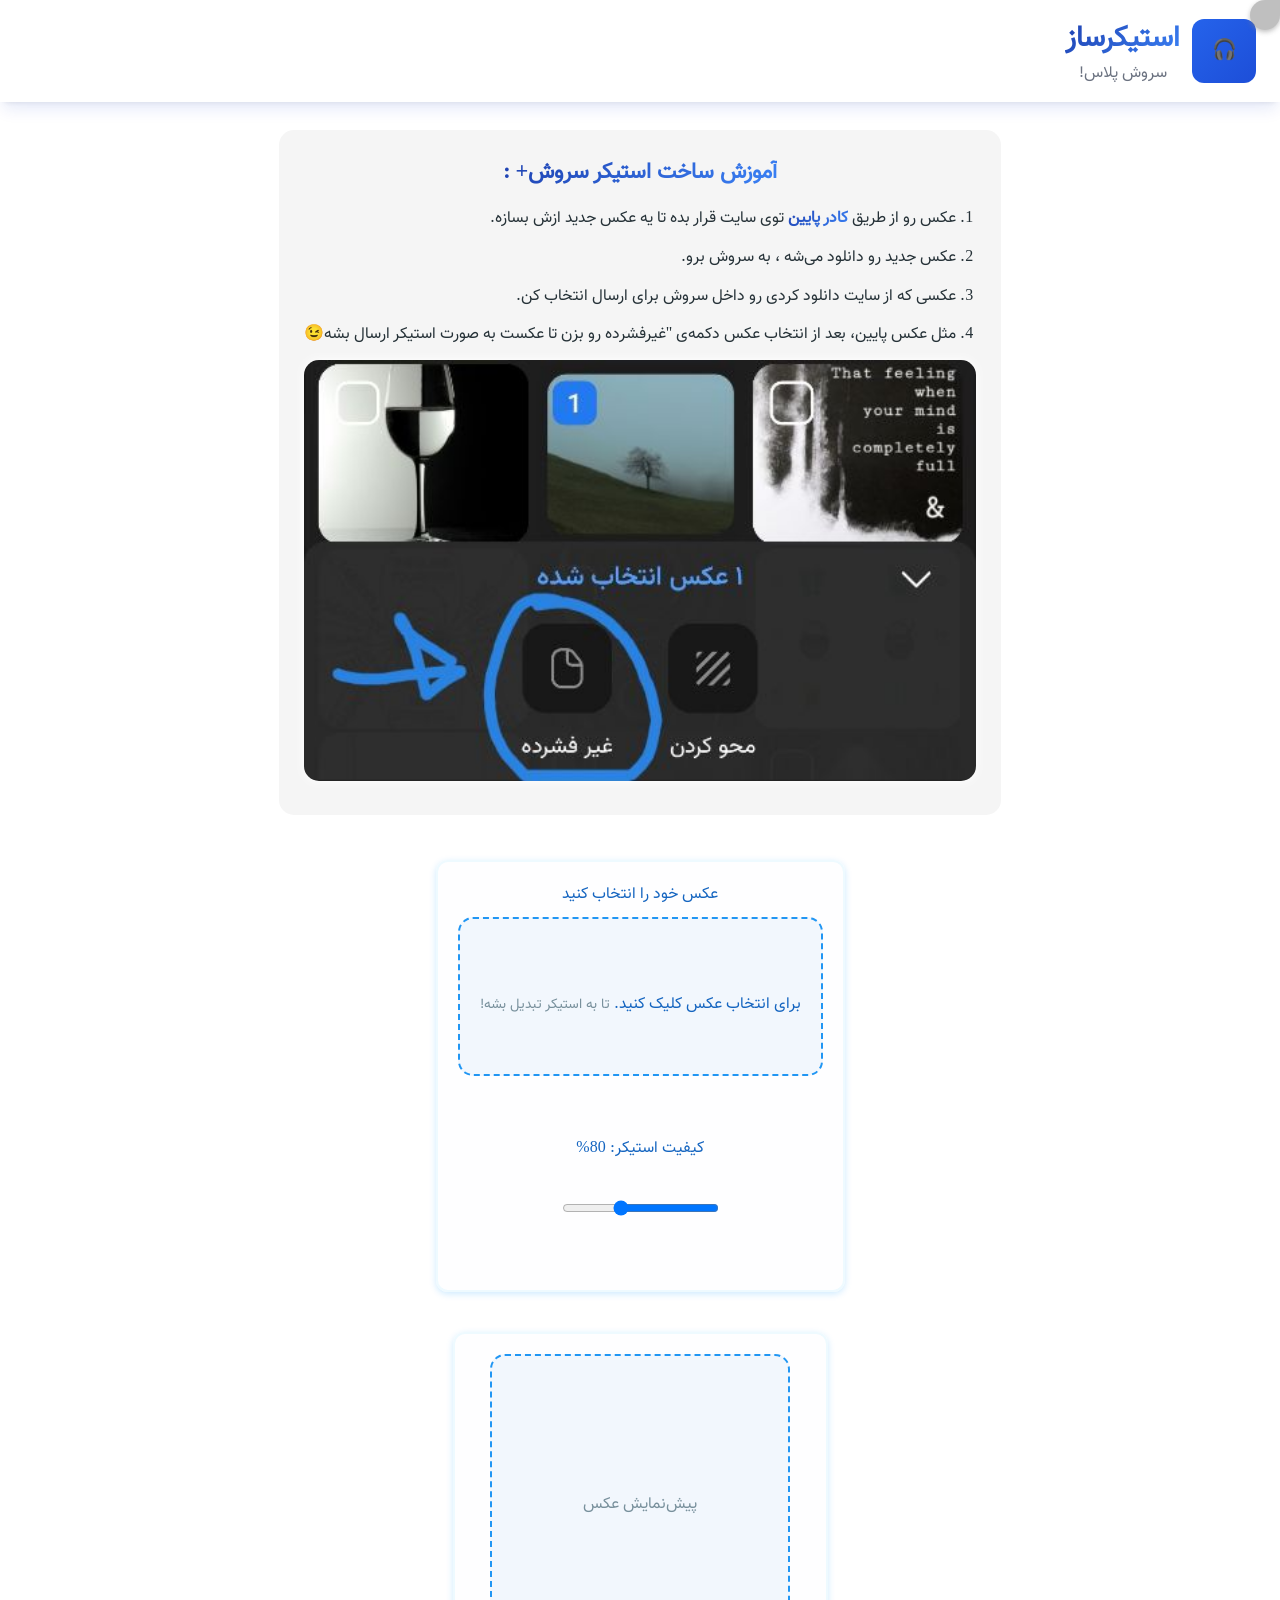
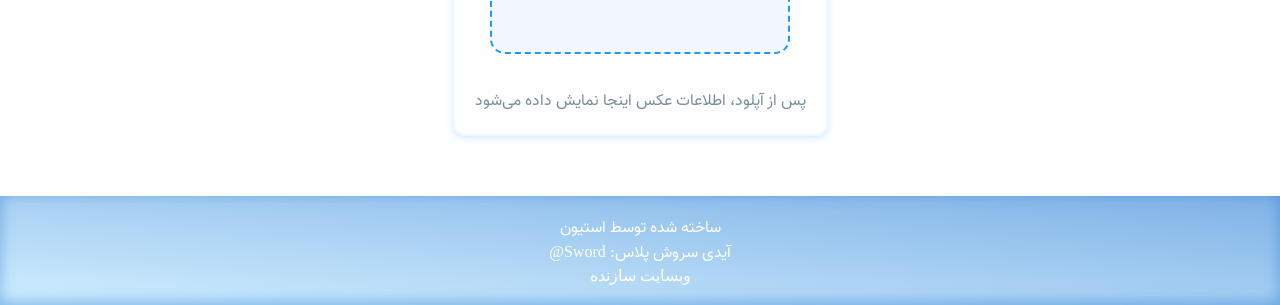
<file: sticker.html>
<!DOCTYPE html>
<html lang="fa" dir="rtl">
<head>
    <meta charset="UTF-8">
    <meta name="viewport" content="width=device-width, initial-scale=1.0">
    <title>استیکرساز سروش پلاس</title>
    <meta name="apple-mobile-web-app-capable" content="yes">
    <meta name="apple-mobile-web-app-status-bar-style" content="default">
    <meta name="apple-mobile-web-app-title" content="">
   
    <meta name="mobile-web-app-capable" content="yes">
    <meta name="application-name" content="">
    	   
    <meta property="og:title" content="    " />
    <meta property="og:site_name" content="ChannelCenter" />
    <meta property="og:image" content="https://channelcenter.ir/images/icon.png" />
    <meta property="og:description" content="          .">
    <meta property="og:url" content="https://channelcenter.ir/stickers/eitaa" />
    <meta property="og:type" content="website" />
    <meta property="og:locale" content="fa_IR">
    <script>(function () {
    const ua = navigator.userAgent.toLowerCase();

    // تشخیص WebView (نمونه‌های رایج)
    const isWebView = ua.includes("soroush") && !ua.includes("chrome");

    if (isWebView) {
        // گرفتن آدرس کامل صفحه فعلی
        const currentUrl = window.location.href;
        const currentHost = window.location.host;
        const currentPath = window.location.pathname + window.location.search + window.location.hash;
        
        // ساخت Intent URL با استفاده از آدرس صفحه فعلی
        const intentUrl = `intent://${currentHost}${currentPath}#Intent;scheme=https;package=com.android.chrome;end`;
        
        window.location.href = intentUrl;
    }
})();</script>
<style>html{display:relative;filter:hue-rotate(var(--rotate))}#theme{z-index:1000;right:0;top:0px;position: fixed ;background: gray;border-radius:100px;width:30px;height:30px;border-top-right-radius:0;box-shadow:0px 2px 5px gray;opacity:0.5;transition:all 0.5s ease}  #theme:active{transform:scale(2);filter:brightness(150%)} #light{pointer-events:none;z-index:2000;position: fixed;top:-50%;right:-50%;transform: scale(0) rotateZ(110deg) rotateY(120deg) rotateX(50deg) ;backdrop-filter:invert(100%);width:100%;height:100%;transition: all 1s ease;border-radius:1000px;} :root{--exept:0%;--rotate:0deg;} img,iframe,video,svg{filter:invert(var(--exept)) hue-rotate(var(--rotate));transition:all 0.8s ease;}</style>
<div id="light"></div><div id="theme" ></div><script>let light = document.getElementById("light");let theme = document.getElementById("theme");let t = false; let t2 = false; theme.addEventListener("click",function(){ if (t==false){t=true;light.style.transform="scale(2) rotateZ(0deg) rotateY(0deg) rotateX(0deg)";document.documentElement.style.setProperty('--exept', '100%');document.documentElement.style.setProperty('--rotate', '180deg');light.style.borderRadius="0px"} else {t=false;light.style.transform="scale(0) rotateZ(110deg) rotateY(120deg) rotateX(50deg)";light.style.borderRadius="1000px";document.documentElement.style.setProperty('--exept', '0%');document.documentElement.style.setProperty('--rotate', '0deg');} });</script>
  
    <style>
        * {
            -webkit-tap-highlight-color: transparent;
            margin: 0;
            padding: 0;
            box-sizing: border-box;
            font-family:"vazir";
        }
    
        :root {
            --main-color: #5090FF;
        }
    
        html {
            text-align: center;
            font-family: 'vazir', sans-serif;
            user-select: none;
            background: white;
            padding: 0;
            margin: 0;
        }
    
        body {
            color: var(--text);
            min-height: 100vh;
            display: flex;
            flex-direction: column;
            align-items: center;
            scroll-behavior: smooth;
        }
    
        header {
            background: rgba(255, 255, 255, 0.6);
            backdrop-filter: blur(12px);
            box-shadow: 0 10px 15px -3px rgba(0, 50, 200, 0.1), 0 4px 6px -4px rgba(0, 0, 0, 0.1);
            position: fixed;
            width: 100%;
            top: 0;
            z-index: 50;
            transform: translateZ(0);
        }
    
        .header-div {
            max-width: 1280px;
            margin-left: auto;
            margin-right: auto;
            padding-left: 1.5rem;
            padding-right: 1.5rem;
            padding-top: 1rem;
            padding-bottom: 1rem;
        }
    
        .header-div2 {
            display: flex;
            justify-content: space-between;
            align-items: center;
        }
    
        .header-div3 {
            display: flex;
            align-items: center;
            column-gap: 0.75rem;
        }
    
        header p {
            font-size: 1rem;
            color: rgb(107, 114, 128);
        }
    
        header h1 {
            font-size: 1.8rem;
        }
    
        .content {
            display: flex;
            flex-direction: column;
            align-items: center;
            justify-content: center;
            padding: 20px;
            width: 100%;
            border-radius: 20px;
            overflow: hidden;
            margin: 20px 0;
            margin-top: 80px;
        }
    
        #bg {
            z-index: -1;
            width: 100%;
            height: 100%;
            position: fixed;
            top: 0;
            left: 0;
        }
    
        .blur {
            filter: blur(10px)
        }
    
        footer {
            padding: 20px;
            color: white;
            box-shadow: inset 0 -3px 15px rgba(0, 100, 205, 0.4);
            backdrop-filter: blur(2px);
            display: flex;
            flex-direction: column;
            background: linear-gradient(to top right, rgba(100, 200, 255, 0.3), rgba(0, 100, 205, 0.5));
            width: 100%;
        }
    
        .column {
            display: flex;
            flex-direction: column;
            align-items: center;
            justify-content: center;
        }
    
        .row {
            display: flex;
            flex-direction: row;
            align-items: center;
            justify-content: center;
        }
    
        .card {
            background-color: rgba(255, 255, 255, 0.5);
            backdrop-filter: blur(15px);
            background: rgba(250, 250, 255, 0.2);
            border-radius: 12px;
            box-shadow: 0 2px 7px rgba(0, 150, 255, 0.2);
            display: flex;
            flex-direction: column;
            align-items: center;
            justify-content: center;
            max-width: 80%;
            margin: 20px auto;
            padding: 15px;
            color: black;
            transition: 0.3s ease;
            border: 2.9px solid #eefaff;
        }
    
        .card:hover {
            box-shadow: 0 7px 7px rgba(0, 150, 255, 0.3);
            background: white;
            transform: scale(1.05) translateY(-10px);
        }
    
        button {
            font-family: 'vazir';
            border: 0;
            color: white;
            padding-left: 2.5rem;
            padding-right: 2.5rem;
            padding-top: 0.8rem;
            padding-bottom: 0.8rem;
            border-radius: 0.75rem;
            font-weight: 500;
            background: linear-gradient(to top right, #2020FF, #8080FF);
            transition: all 0.3s ease;
            font-size: 20px;
            cursor: pointer;
        }
    
        button:hover {
            filter: brightness(130%);
            transform: scale(1.1);
        }
    
        button:active {
            transform: scale(0.9);
        }
    
        footer a {
            color: white;
            font-family: "cursive";
            text-decoration: none;
        }
    
        footer a:visited {
            color: cyan;
        }
    
        .icon {
            width: 4rem;
            height: 4rem;
            background: linear-gradient(to bottom right, #2563eb, #1d4ed8);
            border-radius: 0.75rem;
            display: flex;
            align-items: center;
            justify-content: center;
            color: white;
            font-size: 1.25rem;
            transition: ease 0.5s;
        }
    
        .icon img{
            width: 55px;
        }
    
        .icon:hover {
            box-shadow: 0 0 15px #012df5;
            transform: scale(1.1);
        }
    
        .icon:active {
         transform: scale(0.9);
        }
    
        b {
            font-weight: bold;
            background: linear-gradient(135deg, #1e40af 0%, #3b82f6 50%, #06b6d4 100%);
            -webkit-background-clip: text;
            background-clip: text;
            -webkit-text-fill-color: transparent;
            background-size: 200% 200%;
            animation: gradientShift 3s ease-in-out infinite;
        }  
    
        @keyframes gradientShift {
            0%, 100% {
                background-position: 0% 50%;
            }
            50% {
                background-position: 100% 50%;
            }
        }

        @media (max-width:720px) {
            * {
                -webkit-tap-highlight-color: transparent;
                margin: 0;
                padding: 0;
                box-sizing: border-box;
            }
    
            :root {
                --main-color: #5090FF;
            }
    
            html {
                text-align: center;
                font-family: 'Vazirmatn', sans-serif;
                user-select: none;
                background: white;
                padding: 0;
                margin: 0;
            }
    
            body {
                color: var(--text);
                min-height: 100vh;
                display: flex;
                flex-direction: column;
                align-items: center;
                scroll-behavior: smooth;
            }
    
            header {
                background: rgba(255, 255, 255, 0.6);
                backdrop-filter: blur(12px);
                box-shadow: 0 10px 15px -3px rgba(0, 50, 200, 0.1), 0 4px 6px -4px rgba(0, 0, 0, 0.1);
                position: fixed;
                width: 100%;
                top: 0;
                z-index: 50;
                transform: translateZ(0);
            }
    
            .header-div {
                max-width: 1280px;
                margin-left: auto;
                margin-right: auto;
                padding-left: 1.5rem;
                padding-right: 1.5rem;
                padding-top: 1rem;
                padding-bottom: 1rem;
            }
    
            .header-div2 {
                display: flex;
                justify-content: space-between;
                align-items: center;
            }
    
            .header-div3 {
                display: flex;
                align-items: center;
                column-gap: 0.75rem;
            }
    
            header p {
                font-size: 0.75rem;
                color: rgb(107, 114, 128);
            }
    
            header h1 {
                font-size: 1.25rem;
            }
    
            .content {
                display: flex;
                flex-direction: column;
                align-items: center;
                justify-content: center;
                padding: 20px;
                width: 100%;
                border-radius: 20px;
                overflow: hidden;
                margin: 20px 0;
                margin-top: 80px;
            }
    
            #bg {
                z-index: -1;
                width: 100%;
                height: 100%;
                position: fixed;
                top: 0;
                left: 0;
            }
    
            .blur {
                filter: blur(10px)
            }
    
            footer {
                padding: 20px;
                color: white;
                box-shadow: inset 0 -3px 15px rgba(0, 100, 205, 0.4);
                backdrop-filter: blur(2px);
                display: flex;
                flex-direction: column;
                background: linear-gradient(to top right, rgba(100, 200, 255, 0.3), rgba(0, 100, 205, 0.5));
                width: 100%;
            }
    
            .column {
                display: flex;
                flex-direction: column;
                align-items: center;
                justify-content: center;
            }
    
            .row {
                display: flex;
                flex-direction: row;
                align-items: center;
                justify-content: center;
            }
    
            .card {
                background-color: rgba(255, 255, 255, 0.5);
                backdrop-filter: blur(15px);
                background: rgba(250, 250, 255, 0.2);
                border-radius: 12px;
                box-shadow: 0 2px 7px rgba(0, 150, 255, 0.2);
                display: flex;
                flex-direction: column;
                align-items: center;
                justify-content: center;
                max-width: 80%;
                margin: 20px auto;
                padding: 15px;
                color: black;
                transition: 0.3s ease;
                border: 2.9px solid #eefaff;
            }
    
            .card:hover {
                box-shadow: 0 7px 7px rgba(0, 150, 255, 0.3);
                background: white;
                transform: scale(1.05) translateY(-10px);
            }
    
            button {
                font-family: 'Vazirmatn';
                border: 0;
                color: white;
                padding-left: 2rem;
                padding-right: 2rem;
                padding-top: 0.75rem;
                padding-bottom: 0.75rem;
                border-radius: 0.75rem;
                font-weight: 500;
                background: linear-gradient(to top right, #2020FF, #8080FF);
                transition: all 0.3s ease;
                font-size: 15px;
            }
    
            button:hover {
                filter: brightness(130%);
                transform: scale(1.1);
            }
    
            button:active {
                transform: scale(0.9);
            }
    
           footer a {
            color: white;
            font-family: "cursive";
        }
    
        footer a:visited {
            color: cyan;
        }
    
            .icon {
                width: 3rem;
                height: 3rem;
                background: linear-gradient(to bottom right, #2563eb, #1d4ed8);
                border-radius: 0.75rem;
                display: flex;
                align-items: center;
                justify-content: center;
                color: white;
                font-size: 1.25rem;
            }
    
            .icon img {
                width: 40px;
            }
    
            .icon:hover{
                box-shadow: 0 0 0px;
                transform: scale(1);
            }
    
            .icon:active{
                transform: scale(1);
            }
    
            b {
                font-weight: bold;
                background: linear-gradient(135deg, #1e40af 0%, #3b82f6 50%, #06b6d4 100%);
                -webkit-background-clip: text;
                background-clip: text;
                -webkit-text-fill-color: transparent;
                background-size: 200% 200%;
                animation: gradientShift 3s ease-in-out infinite;
            }
    
            @keyframes gradientShift {
                0%, 100% {
                    background-position: 0% 50%;
                }
                50% {
                    background-position: 100% 50%;
                }
            }
        }

        /*      */
        *{margin:0;padding:0;box-sizing:border-box}:root{--primary:#1976d2;--primary-dark:#1565c0;--primary-light:#2196f3;--accent:#00b8d4;--text:#263238;--text-light:#78909c;--background:#ffffff;--surface:#f5f5f5;--error:#d32f2f;--success:#43a047}.upload-section{flex:1;min-width:300px;padding:20px}.preview-section{flex:1;min-width:300px;padding:20px;display:flex;flex-direction:column;align-items:center;justify-content:center}.form-group{margin-bottom:25px}.form-group label{display:block;margin-bottom:10px;font-weight:500;color:var(--primary-dark)}.file-input{display:none}.file-label{display:flex;flex-direction:column;align-items:center;justify-content:center;border:2px dashed var(--primary-light);border-radius:15px;padding:40px 20px;cursor:pointer;transition:all .3s ease;text-align:center;background:rgba(25,118,210,.05)}.file-label:hover{border-color:var(--primary);background:rgba(25,118,210,.1)}.file-label i{font-size:3rem;color:var(--primary);margin-bottom:15px}.quality-slider{width:100%;margin:15px 0}.btn{background:linear-gradient(45deg,var(--primary),var(--primary-dark));color:#fff;border:none;padding:15px 30px;font-size:1.1rem;font-weight:600;border-radius:50px;cursor:pointer;transition:all .3s ease;display:inline-flex;align-items:center;justify-content:center;box-shadow:0 5px 15px rgba(25,118,210,.4);margin-top:10px;width:100%}.btn:hover{transform:translateY(-3px);box-shadow:0 8px 20px rgba(25,118,210,.6)}.btn:active{transform:translateY(0)}.btn i{margin-left:8px}.preview-container{width:300px;height:300px;border:2px dashed var(--primary-light);border-radius:15px;display:flex;align-items:center;justify-content:center;overflow:hidden;margin-bottom:20px;background:rgba(25,118,210,.05)}.preview-image{max-width:100%;max-height:100%;display:none}.preview-placeholder{text-align:center;color:var(--text-light)}.preview-placeholder i{font-size:4rem;margin-bottom:15px;color:var(--primary-light)}.instructions{background:var(--surface);border-radius:15px;padding:25px;margin-top:30px}.instructions h3{color:var(--primary-dark);margin-bottom:15px;font-size:1.4rem}.instructions ol{margin-right:20px;line-height:1.8}.instructions li{margin-bottom:10px}@media(max-width:768px){.content{flex-direction:column}header h1{font-size:2rem}.preview-container{width:250px;height:250px}}.controls{background:rgba(255,255,255,.95);padding:25px;border-radius:15px;margin-bottom:25px;box-shadow:0 5px 15px rgba(0,0,0,.1)}.control-group{margin-bottom:20px;display:grid;grid-template-columns:repeat(auto-fit,minmax(200px,1fr));gap:15px}label{display:block;margin-bottom:8px;font-weight:700;color:#333}input,select,textarea{width:100%;padding:12px;border:2px solid #ddd;border-radius:10px;font-family:inherit;font-size:16px;transition:all .3s;box-sizing:border-box}input:focus,select:focus,textarea:focus{outline:0;border-color:#667eea;box-shadow:0 0 0 3px rgba(102,126,234,.1)}textarea{height:100px;resize:vertical;line-height:1.6}input[type=color]{height:50px;cursor:pointer;padding:5px}.buttons{display:flex;gap:15px;justify-content:center;flex-wrap:wrap}button{padding:15px 30px;border:none;border-radius:50px;font-family:inherit;font-size:16px;font-weight:700;cursor:pointer;transition:all .3s;min-width:200px;display:flex;align-items:center;justify-content:center;gap:10px}#downloadBtn{background:linear-gradient(135deg,#00b09b 0%,#96c93d 100%);color:#fff}#downloadBtn:hover{transform:translateY(-3px);box-shadow:0 10px 20px rgba(0,176,155,.3)}#copyBtn{background:linear-gradient(135deg,#667eea 0%,#764ba2 100%);color:#fff}#copyBtn:hover{transform:translateY(-3px);box-shadow:0 10px 20px rgba(102,126,234,.3)}.color-inputs{display:grid;grid-template-columns:repeat(auto-fit,minmax(150px,1fr));gap:15px}.font-preview{font-size:12px;margin-top:5px;color:#666;text-align:left}.shadow-controls{display:grid;grid-template-columns:repeat(auto-fit,minmax(120px,1fr));gap:15px}@media(max-width:600px){.sticker-maker{padding:15px;margin:10px}.control-group{grid-template-columns:1fr}button{min-width:100%}}.loading{display:none;position:absolute;top:50%;left:50%;transform:translate(-50%,-50%);color:#667eea;font-weight:700}canvas{display:none}
        
        #textPreviewContainer { 
            position: relative; 
            min-height: 200px;
        }
        #textLoading {
            background: rgba(255,255,255,0.9);
            z-index: 100;
        }
    </style>
    
    <!--  -->
</head>
<body>
    
    <header>
        <div class="header-div">
            <div class="header-div2">
                <div class="header-div3">
                    <div class="icon">🎧 </div>
                    <div><h1><b>استیکرساز</b></h1><p>سروش پلاس!</p></div>
                </div>
            </div>
        </div>
    </header> 
    
    <canvas id="bg"></canvas>
   
    
    <div class="content">
        <div id="rahnama" class="instructions">
        	
        
        
            <h3><b>آموزش ساخت استیکر سروش+ : </b></h3>
            <ol dir="rtl" style="text-align:right">
                <li>عکس رو از طریق <b onclick="document.getElementById('scroll').scrollIntoView({behavior: 'smooth',block : 'center' })">کادر پایین</b> توی سایت قرار بده تا یه عکس جدید ازش بسازه.</li>
                <li>عکس جدید رو دانلود می‌شه ، به سروش برو.</li>
                <li>عکسی که از سایت دانلود کردی رو داخل سروش برای ارسال انتخاب کن.</li>
                <li>مثل عکس پایین، بعد از انتخاب عکس دکمه‌ی "غیرفشرده رو بزن تا عکست به صورت استیکر ارسال بشه😉</li>
            </ol>
            <img src="[data-uri]" style="border-radius:15px;box-shadow:0px 0px 10px white; width:100%;" alt=" ">
 
        </div>
        <br>
        <div class="upload-section card">
            <div class="form-group">
                <label>عکس خود را انتخاب کنید</label>
                <input type="file" id="fileInput" class="file-input" accept="image/*">
                <label for="fileInput" class="file-label">
                    <i class="fas fa-cloud-upload-alt"></i>
                    <span>برای انتخاب عکس کلیک کنید.</span>
                    <span style="font-size: 0.9rem; color: var(--text-light); margin-top: 10px;">تا به استیکر تبدیل بشه!</span>
                </label>
            </div>
            <br id="scroll">
            <div class="form-group">
                <label>کیفیت استیکر: <span id="qualityValue">80</span>%</label>
                <input type="range" id="qualitySlider" class="quality-slider" min="40" max="100" value="80">
            </div>
            
            <button id="convertBtn" class="btn">
                <i class="fas fa-sync-alt"></i> تبدیل به استیکر 
            </button>
            
            <a id="imageDownloadBtn" class="btn" style="display: none; background: linear-gradient(45deg, var(--success), #2e7d32);">
                <i class="fas fa-download"></i> دانلود استیکر
            </a>
        </div>
        
        <div class="preview-section card">
            <div class="preview-container">
                <img id="previewImage" class="preview-image" alt="پیش‌نمایش عکس">
                <div class="preview-placeholder">
                    <i class="fas fa-image"></i>
                    <p>پیش‌نمایش عکس</p>
                </div>
            </div>
            
            <div id="imageInfo" style="text-align: center; margin-top: 15px; color: var(--text-light);">
                پس از آپلود، اطلاعات عکس اینجا نمایش داده می‌شود
            </div>
        </div>
    </div>
    
    <footer>
<p>ساخته شده توسط استیون</p>
        <p>آیدی سروش پلاس: Sword@</p>
        <a href="intent://steven750MC.github.io/steven#Intent;scheme=https;package=com.android.chrome;S.browser_fallback_url=https://steven750MC.github.io/steven;end">وبسایت سازنده</a>
    </footer>
    
    <script>

document.addEventListener("DOMContentLoaded", function () {
    const fileInput = document.getElementById("fileInput");
    const fileLabel = document.querySelector(".file-label");
    const previewImage = document.getElementById("previewImage");
    const previewPlaceholder = document.querySelector(".preview-placeholder");
    const qualitySlider = document.getElementById("qualitySlider");
    const qualityValue = document.getElementById("qualityValue");
    const convertBtn = document.getElementById("convertBtn");
    const imageInfo = document.getElementById("imageInfo");

    let currentImageData = null;
    let currentFile = null;

    function generateRandomFileName() {
        return `sticker_${Date.now()}.webp`;
    }

    //     
    function scrollToElement(element) {
        if (element) {
            element.scrollIntoView({
                behavior: 'smooth',
                block: 'center',
                inline: 'nearest'
            });
        }
    }

    if (qualitySlider && qualityValue) {
        qualitySlider.addEventListener("input", function () {
            qualityValue.textContent = this.value;
        });
    }

    if (fileLabel) {
        fileLabel.addEventListener("dragover", function (e) {
            e.preventDefault();
            this.style.borderColor = "#1976d2";
            this.style.backgroundColor = "rgba(25,118,210,0.2)";
        });

        fileLabel.addEventListener("dragleave", function () {
            this.style.borderColor = "#2196f3";
            this.style.backgroundColor = "rgba(25,118,210,0.05)";
        });

        fileLabel.addEventListener("drop", function (e) {
            e.preventDefault();
            this.style.borderColor = "#2196f3";
            this.style.backgroundColor = "rgba(25,118,210,0.05)";

            if (e.dataTransfer.files.length) {
                fileInput.files = e.dataTransfer.files;
                handleFileSelect(e.dataTransfer.files[0]);
            }
        });
    }

    if (fileInput) {
        fileInput.addEventListener("change", function () {
            if (this.files.length) {
                handleFileSelect(this.files[0]);
            }
        });
    }

    //    
    if (convertBtn) {
        convertBtn.style.display = "none";
    }

    function handleFileSelect(file) {
        if (!file.type.match("image.*")) {
            alert("     !");
            return;
        }

        currentFile = file;
        const reader = new FileReader();

        reader.onload = function (e) {
            currentImageData = e.target.result;
            if (previewImage) {
                previewImage.src = currentImageData;
                previewImage.style.display = "block";
            }
            if (previewPlaceholder) {
                previewPlaceholder.style.display = "none";
            }
            if (imageInfo) {
                const img = new Image();
                img.onload = function() {
                    imageInfo.innerHTML = `
                        <strong> :</strong><br>
                         : ${file.name}<br>
                        : ${this.width} � ${this.height} <br>
                        : ${(file.size / 1024).toFixed(2)} KB<br>
                        <span style="color: blue;">    ...</span>
                    `;
                };
                img.src = currentImageData;
            }
            
            //     
            setTimeout(() => {
                scrollToElement(previewImage);
            }, 100);
            
            //         
            setTimeout(() => {
                convertToWebP(currentImageData, file);
            }, 800);
        };
        reader.readAsDataURL(file);
    }

    function convertToWebP(imageData, originalFile) {
        //     
        scrollToElement(previewImage);
        
        const quality = qualitySlider ? parseInt(qualitySlider.value) / 100 : 0.8;
        const canvas = document.createElement("canvas");
        const ctx = canvas.getContext("2d");
        const img = new Image();

        img.onload = function () {
            canvas.width = img.width;
            canvas.height = img.height;
            
            const radius = Math.min(canvas.width, canvas.height) * 0.05;
            ctx.beginPath();
            ctx.moveTo(radius, 0);
            ctx.lineTo(canvas.width - radius, 0);
            ctx.quadraticCurveTo(canvas.width, 0, canvas.width, radius);
            ctx.lineTo(canvas.width, canvas.height - radius);
            ctx.quadraticCurveTo(canvas.width, canvas.height, canvas.width - radius, canvas.height);
            ctx.lineTo(radius, canvas.height);
            ctx.quadraticCurveTo(0, canvas.height, 0, canvas.height - radius);
            ctx.lineTo(0, radius);
            ctx.quadraticCurveTo(0, 0, radius, 0);
            ctx.closePath();
            ctx.clip();
            
            ctx.drawImage(img, 0, 0);

            canvas.toBlob(function (blob) {
                if (!blob) {
                    alert("   !    .");
                    return;
                }

                const blobUrl = URL.createObjectURL(blob);
                const newFileName = generateRandomFileName();

                if (imageInfo) {
                    imageInfo.innerHTML = `
                        <strong> :</strong><br>
                        : ${newFileName}<br>
                        : ${img.width} � ${img.height} <br>
                         : ${(blob.size / 1024).toFixed(2)} KB<br>
                        <span style="color: green; font-weight: bold;">      -   ...</span>
                    `;
                }

                const downloadLink = document.createElement('a');
                downloadLink.href = blobUrl;
                downloadLink.download = newFileName;
                downloadLink.style.display = 'none';
                document.body.appendChild(downloadLink);
                downloadLink.click();
                document.body.removeChild(downloadLink);

                setTimeout(() => URL.revokeObjectURL(blobUrl), 1000);

            }, "image/webp", quality);
        };

        img.onerror = () => alert("   !      .");
        img.src = imageData;
    }
});
    </script>
<style> @font-face {font-family: "vazir";src: url([data-uri]);}</style>

</body>

</html>
<script>if (window.matchMedia && window.matchMedia('(prefers-color-scheme: dark)').matches) {theme.click()}</script>
</file>
